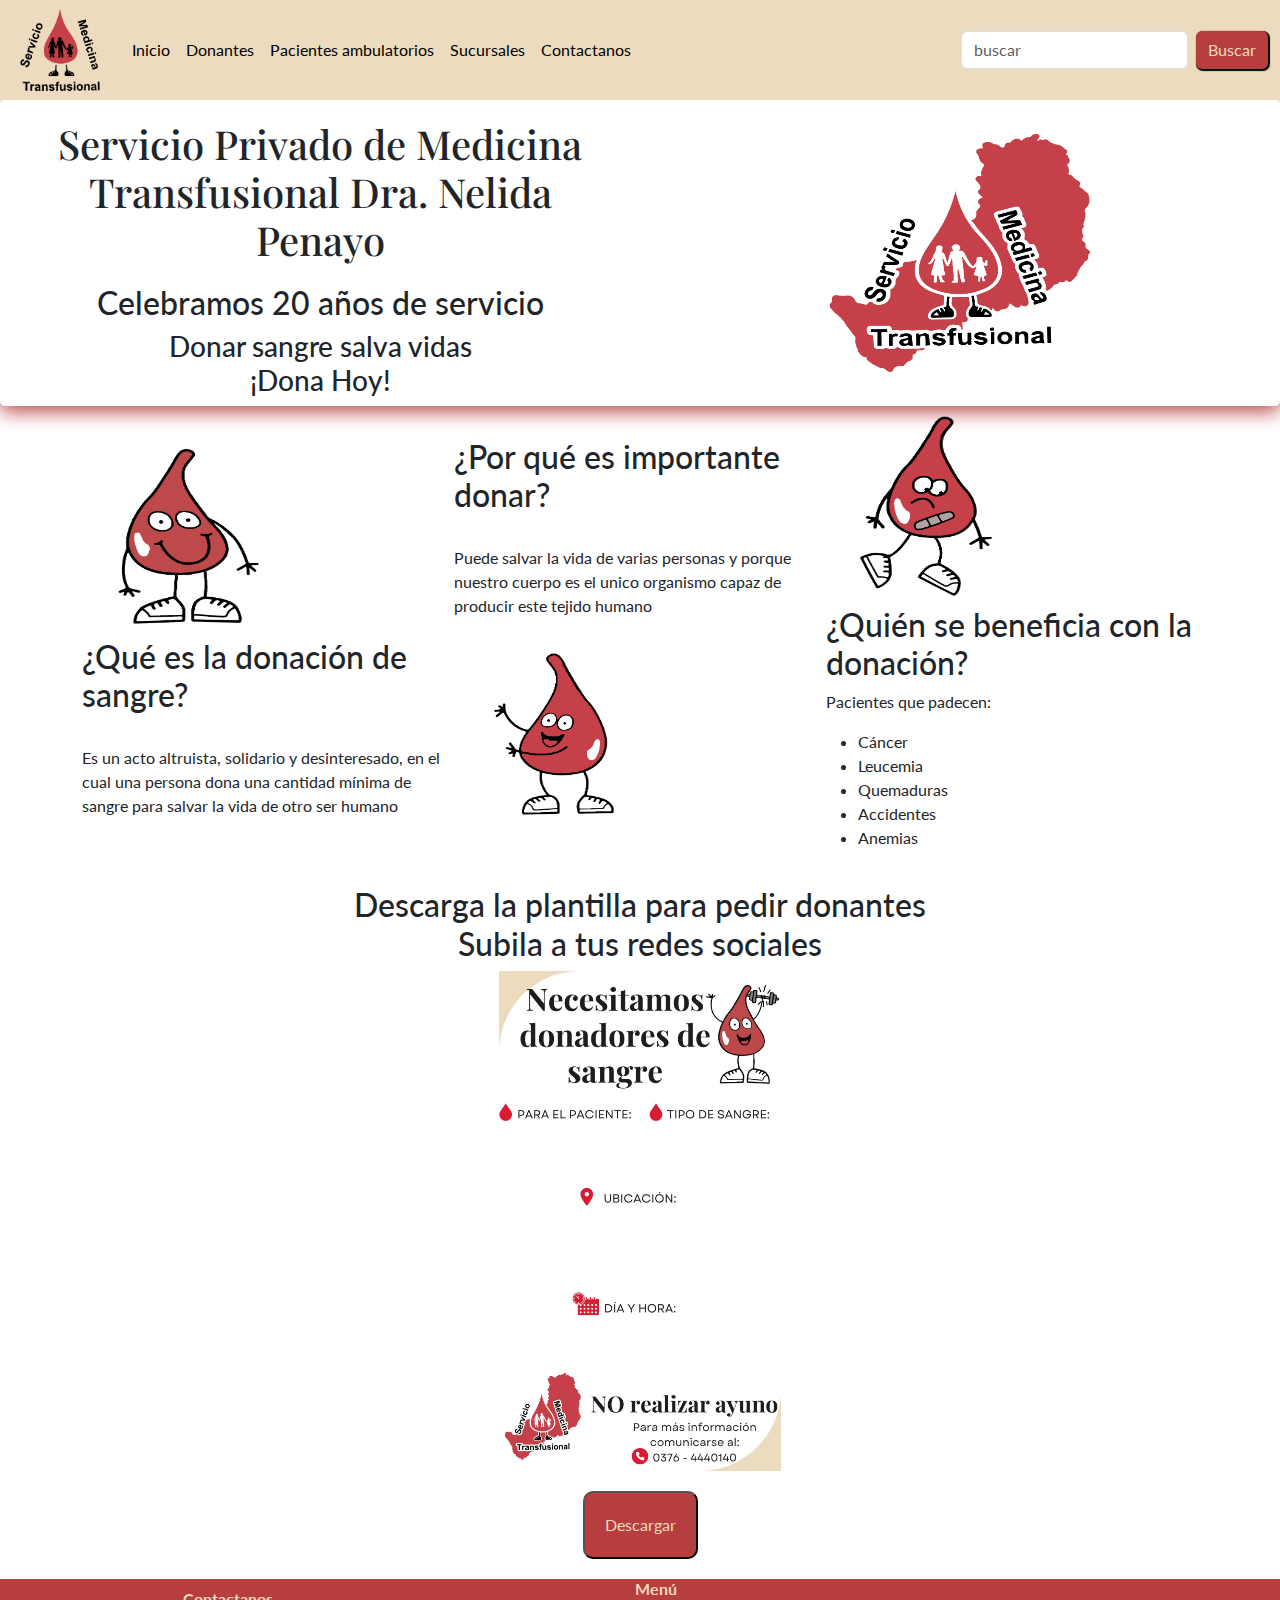
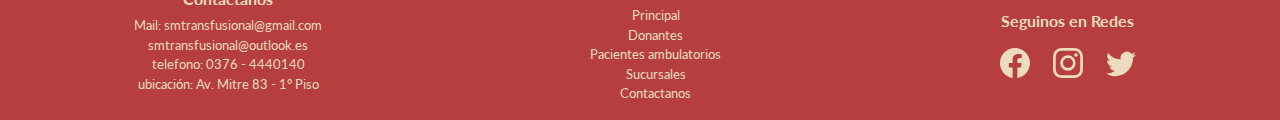
<file: index.html>
<!DOCTYPE html>
<html lang="en">

<head>
    <meta charset="UTF-8">
    <meta name="viewport" content="width=device-width, initial-scale=1.0">
    <meta name="description" content="Banco de sangre con 20 años de trayectoria. Donar sangre salva vidas, ¡Dona hoy!. Encontranos en los sanatorios privados de Posadas, Misiones.">
    <meta name="keywords" content="Banco de sangre, donar, sangre, dona, servicio, medicina, transfusional, donación, pacientes, ambulatorios, donantes">
    <title>Inicio | Servicio de Medicina Transfusional Dra. Nelida Penayo</title>
    <link rel="shortcut icon" href="./resources/logo-gotita.png">
    <link href="https://cdn.jsdelivr.net/npm/bootstrap@5.3.3/dist/css/bootstrap.min.css" rel="stylesheet"
        integrity="sha384-QWTKZyjpPEjISv5WaRU9OFeRpok6YctnYmDr5pNlyT2bRjXh0JMhjY6hW+ALEwIH" crossorigin="anonymous">
    <link href="https://unpkg.com/aos@2.3.1/dist/aos.css" rel="stylesheet">
    <link rel="stylesheet" href="https://cdnjs.cloudflare.com/ajax/libs/animate.css/4.1.1/animate.min.css" />
    <link rel="stylesheet" href="./css/main.css">
</head>

<body>
    <!---------------------- navbar -->
    <nav class="navbar navbar-expand-lg bg-body-tertiary colorbarra">
        <div class="container-fluid">
            <a class="navbar-brand" href="./index.html"><img class="size" src="./resources/logo-gotita.png"
                    alt="logo servicio de medicina transfusional dra nelida penayo"></a>
            <button class="navbar-toggler" type="button" data-bs-toggle="collapse"
                data-bs-target="#navbarSupportedContent" aria-controls="navbarSupportedContent" aria-expanded="false"
                aria-label="Toggle navigation">
                <span class="navbar-toggler-icon"></span>
            </button>
            <div class="collapse navbar-collapse" id="navbarSupportedContent">
                <ul class="navbar-nav me-auto mb-2 mb-lg-0">
                    <li class="nav-item">
                        <a class="nav-link active" aria-current="page" href="./index.html">Inicio</a>
                    </li>
                    <li class="nav-item">
                        <a class="nav-link active" aria-current="page" href="./pages/donantes.html">Donantes</a>
                    </li>
                    <li class="nav-item">
                        <a class="nav-link active" aria-current="page"
                            href="./pages/pacientesambulatorios.html">Pacientes ambulatorios</a>
                    </li>
                    <li class="nav-item">
                        <a class="nav-link active" aria-current="page" href="./pages/sucursales.html">Sucursales</a>
                    </li>
                    <li class="nav-item">
                        <a class="nav-link active" aria-current="page" href="./pages/contactanos.html">Contactanos</a>
                    </li>
                </ul>
                <form class="d-flex" role="search">
                    <input class="form-control me-2" type="search" placeholder="buscar" aria-label="Search">
                    <button class="btn btn-outline-success" type="submit">Buscar</button>
                </form>
            </div>
        </div>
    </nav>
    <!-------------header -->
    <header class="container-banner">
        <div class="text">
            <h1>Servicio Privado de Medicina Transfusional Dra. Nelida Penayo</h1>
            <h2>Celebramos 20 años de servicio</h2>
            <h3 class="animate__animated animate__heartBeat animate__slow animate__infinite">Donar sangre salva vidas <br> ¡Dona Hoy!</h3>

        </div>
        <div class="logo-completo"><img src="./resources/logo-completo.png"
                alt="logo servicio de medicina transfusional dra nelida penayo con mapa de misiones"
                class="logo-completo"></div>
    </header>
    <!---------------------main -->
    <main class="main-index">
        <section class="container">
            <div class="sangre">
                <img src="./resources/gotita-brazos-abajo.png" alt="gotita de sangre animada sonriente"
                    class="gotita-size" data-aos="fade-left">
                <h2>¿Qué es la donación de sangre?</h2><br>
                <p>Es un acto altruista, solidario y desinteresado, en el cual una persona dona una cantidad mínima de
                    sangre
                    para salvar la vida de otro ser humano</p>

            </div>
            <div class="donar">
                <h2>¿Por qué es importante donar?</h2><br>
                <p>Puede salvar la vida de varias personas y porque nuestro cuerpo es el unico organismo capaz de
                    producir este tejido humano</p>
                <img src="./resources/gotita-brazos-izq.png" alt="gotita de sangre animada sonriente"
                    class="gotita-size" data-aos="fade-up">
            </div>
            <div class="donacion">
                <img src="./resources/gotita-curita.png" alt="gotita de sangre animada con una venda"
                    class="gotita-size" data-aos="fade-left">
                <h2>¿Quién se beneficia con la donación?</h2>
                <p>Pacientes que padecen: <br>
                <ul>
                    <li>
                        Cáncer
                    </li>
                    <li>
                        Leucemia
                    </li>
                    <li>
                        Quemaduras
                    </li>
                    <li>
                        Accidentes
                    </li>
                    <li>
                        Anemias
                    </li>
                </ul>
                </p>

            </div>
        </section>
        <div class="plantilla">
            <h2>Descarga la plantilla para pedir donantes <br>Subila a tus redes sociales</h2>
            <img src="./resources/donantesplantilla.jpg" alt="imagenplantillaparadonantes">
            <button><a href="./resources/donantesplantilla.jpg">Descargar</a></button>
        </div>
    </main>
    <!----------------------footer -->
    <footer class="footer">
        <div>
            <h6>Contactanos</h6>
            <p>Mail: smtransfusional@gmail.com <br>
                smtransfusional@outlook.es <br>
                telefono: 0376 - 4440140 <br>
                ubicación: Av. Mitre 83 - 1° Piso</p>
        </div>
        <div class="menufooter">
            <h6> Menú</h6>
            <ul>
                <li><a href="./index.html">Principal</a></li>
                <li><a href="./pages/donantes.html">Donantes</a></li>
                <li><a href="./pages/pacientesambulatorios.html">Pacientes ambulatorios</a></li>
                <li><a href="./pages/sucursales.html">Sucursales</a></li>
                <li><a href="./pages/contactanos.html">Contactanos</a></li>
            </ul>
        </div>
        <div class="redes">
            <h6>Seguinos en Redes</h6>
            <a href="https://www.facebook.com/DonarSangrePosadas"><svg xmlns="http://www.w3.org/2000/svg" width="30"
                    height="30" fill="currentColor" class="bi bi-facebook" viewBox="0 0 16 16">
                    <path
                        d="M16 8.049c0-4.446-3.582-8.05-8-8.05C3.58 0-.002 3.603-.002 8.05c0 4.017 2.926 7.347 6.75 7.951v-5.625h-2.03V8.05H6.75V6.275c0-2.017 1.195-3.131 3.022-3.131.876 0 1.791.157 1.791.157v1.98h-1.009c-.993 0-1.303.621-1.303 1.258v1.51h2.218l-.354 2.326H9.25V16c3.824-.604 6.75-3.934 6.75-7.951" />
                </svg></a>
            <a href="#"><svg xmlns="http://www.w3.org/2000/svg" width="30" height="30" fill="currentColor"
                    class="bi bi-instagram" viewBox="0 0 16 16">
                    <path
                        d="M8 0C5.829 0 5.556.01 4.703.048 3.85.088 3.269.222 2.76.42a3.9 3.9 0 0 0-1.417.923A3.9 3.9 0 0 0 .42 2.76C.222 3.268.087 3.85.048 4.7.01 5.555 0 5.827 0 8.001c0 2.172.01 2.444.048 3.297.04.852.174 1.433.372 1.942.205.526.478.972.923 1.417.444.445.89.719 1.416.923.51.198 1.09.333 1.942.372C5.555 15.99 5.827 16 8 16s2.444-.01 3.298-.048c.851-.04 1.434-.174 1.943-.372a3.9 3.9 0 0 0 1.416-.923c.445-.445.718-.891.923-1.417.197-.509.332-1.09.372-1.942C15.99 10.445 16 10.173 16 8s-.01-2.445-.048-3.299c-.04-.851-.175-1.433-.372-1.941a3.9 3.9 0 0 0-.923-1.417A3.9 3.9 0 0 0 13.24.42c-.51-.198-1.092-.333-1.943-.372C10.443.01 10.172 0 7.998 0zm-.717 1.442h.718c2.136 0 2.389.007 3.232.046.78.035 1.204.166 1.486.275.373.145.64.319.92.599s.453.546.598.92c.11.281.24.705.275 1.485.039.843.047 1.096.047 3.231s-.008 2.389-.047 3.232c-.035.78-.166 1.203-.275 1.485a2.5 2.5 0 0 1-.599.919c-.28.28-.546.453-.92.598-.28.11-.704.24-1.485.276-.843.038-1.096.047-3.232.047s-2.39-.009-3.233-.047c-.78-.036-1.203-.166-1.485-.276a2.5 2.5 0 0 1-.92-.598 2.5 2.5 0 0 1-.6-.92c-.109-.281-.24-.705-.275-1.485-.038-.843-.046-1.096-.046-3.233s.008-2.388.046-3.231c.036-.78.166-1.204.276-1.486.145-.373.319-.64.599-.92s.546-.453.92-.598c.282-.11.705-.24 1.485-.276.738-.034 1.024-.044 2.515-.045zm4.988 1.328a.96.96 0 1 0 0 1.92.96.96 0 0 0 0-1.92m-4.27 1.122a4.109 4.109 0 1 0 0 8.217 4.109 4.109 0 0 0 0-8.217m0 1.441a2.667 2.667 0 1 1 0 5.334 2.667 2.667 0 0 1 0-5.334" />
                </svg></a>
            <a href="#"><svg xmlns="http://www.w3.org/2000/svg" width="30" height="30" fill="currentColor"
                    class="bi bi-twitter" viewBox="0 0 16 16">
                    <path
                        d="M5.026 15c6.038 0 9.341-5.003 9.341-9.334q.002-.211-.006-.422A6.7 6.7 0 0 0 16 3.542a6.7 6.7 0 0 1-1.889.518 3.3 3.3 0 0 0 1.447-1.817 6.5 6.5 0 0 1-2.087.793A3.286 3.286 0 0 0 7.875 6.03a9.32 9.32 0 0 1-6.767-3.429 3.29 3.29 0 0 0 1.018 4.382A3.3 3.3 0 0 1 .64 6.575v.045a3.29 3.29 0 0 0 2.632 3.218 3.2 3.2 0 0 1-.865.115 3 3 0 0 1-.614-.057 3.28 3.28 0 0 0 3.067 2.277A6.6 6.6 0 0 1 .78 13.58a6 6 0 0 1-.78-.045A9.34 9.34 0 0 0 5.026 15" />
                </svg></a>
        </div>
    </footer>
    <script src="https://cdn.jsdelivr.net/npm/bootstrap@5.3.3/dist/js/bootstrap.bundle.min.js"
        integrity="sha384-YvpcrYf0tY3lHB60NNkmXc5s9fDVZLESaAA55NDzOxhy9GkcIdslK1eN7N6jIeHz"
        crossorigin="anonymous"></script>
    <script src="https://unpkg.com/aos@2.3.1/dist/aos.js"></script>
    <script>
        AOS.init();
    </script>
</body>

</html>
</file>
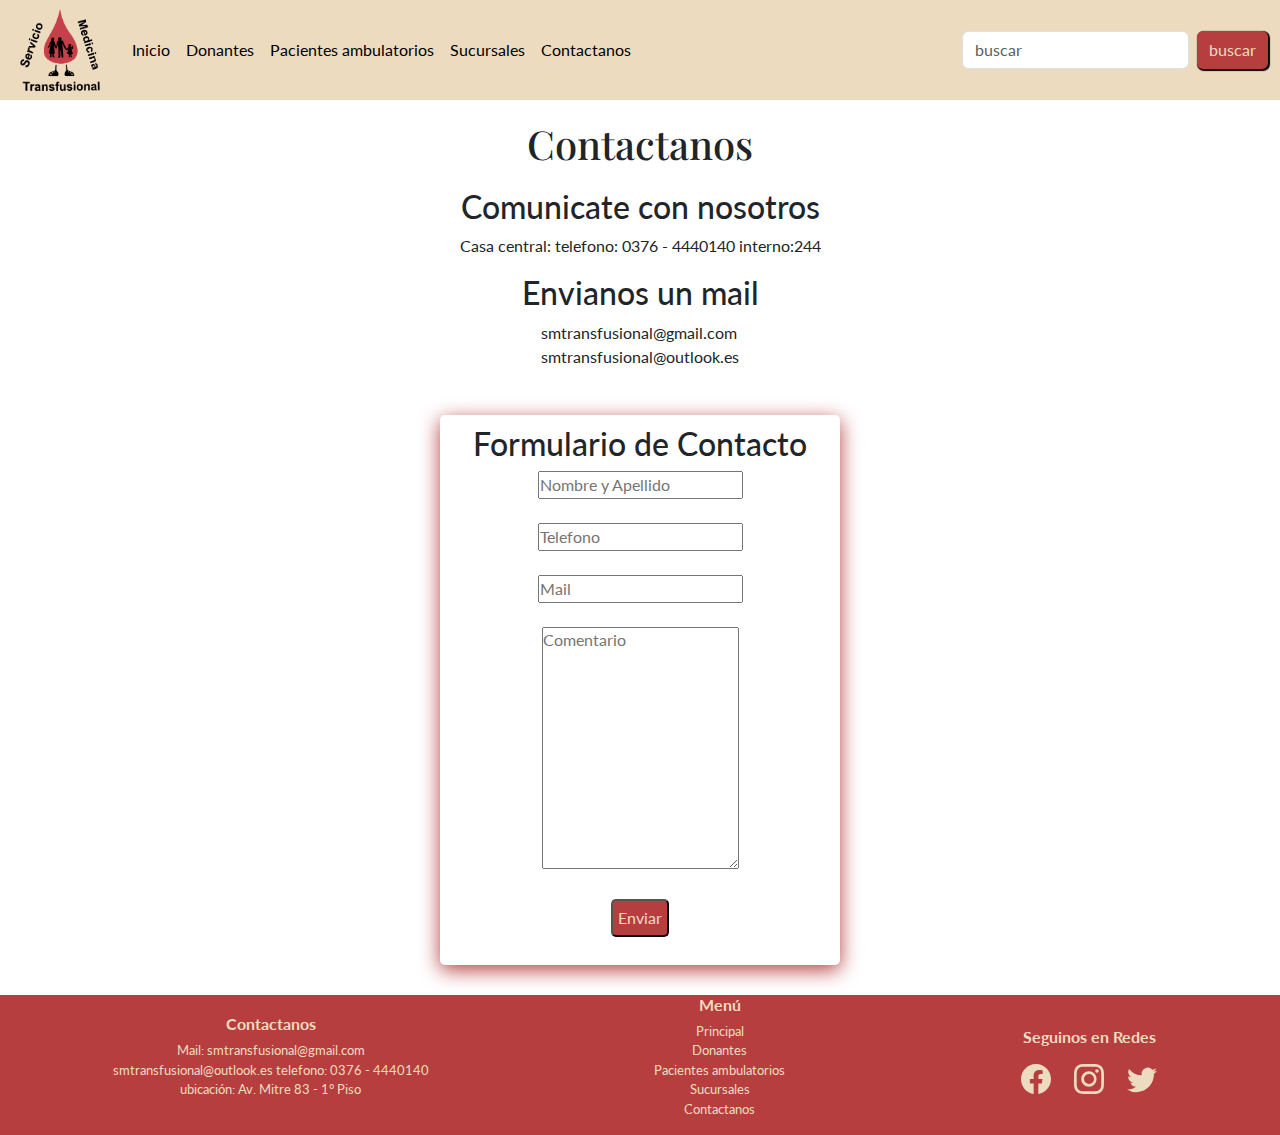
<file: pages/contactanos.html>
<!DOCTYPE html>
<html lang="en">

<head>
    <meta charset="UTF-8">
    <meta name="viewport" content="width=device-width, initial-scale=1.0">
    <meta name="description" content="Contactate con nosotros. Telefono: 0376 - 4440540 Interno: 136. Mail: smtransfusional@gmail.com. Casa Central en Sanatorio Boratti Av. Mitre 83 - 1° Piso  ">
    <meta name="keywords" content="casa central, boratti, telefono, dirección, mail, contacto">
    <title>Contactanos | Servicio de Medicina Transfusional Dra. Nelida Penayo</title>
    <link rel="shortcut icon" href="../resources/logo-gotita.png">
    <link href="https://cdn.jsdelivr.net/npm/bootstrap@5.3.3/dist/css/bootstrap.min.css" rel="stylesheet"
        integrity="sha384-QWTKZyjpPEjISv5WaRU9OFeRpok6YctnYmDr5pNlyT2bRjXh0JMhjY6hW+ALEwIH" crossorigin="anonymous">
    <link rel="stylesheet" href="../css/main.css">
</head>

<body>
    <!--------------------navbar -->
    <nav class="navbar navbar-expand-lg bg-body-tertiary colorbarra">
        <div class="container-fluid">
            <a class="navbar-brand" href="../index.html"><img class="size" src="../resources/logo-gotita.png"
                    alt="logo servicio de medicina transfusional dra nelida penayo"></a>
            <button class="navbar-toggler" type="button" data-bs-toggle="collapse"
                data-bs-target="#navbarSupportedContent" aria-controls="navbarSupportedContent" aria-expanded="false"
                aria-label="Toggle navigation">
                <span class="navbar-toggler-icon"></span>
            </button>
            <div class="collapse navbar-collapse" id="navbarSupportedContent">
                <ul class="navbar-nav me-auto mb-2 mb-lg-0">
                    <li class="nav-item">
                        <a class="nav-link active" aria-current="page" href="../index.html">Inicio</a>
                    </li>
                    <li class="nav-item">
                        <a class="nav-link active" aria-current="page" href="./donantes.html">Donantes</a>
                    </li>

                    <li class="nav-item">
                        <a class="nav-link active" aria-current="page" href="./pacientesambulatorios.html">Pacientes
                            ambulatorios</a>
                    </li>
                    <li class="nav-item">
                        <a class="nav-link active" aria-current="page" href="./sucursales.html">Sucursales</a>
                    </li>
                    <li class="nav-item">
                        <a class="nav-link active" aria-current="page" href="./contactanos.html">Contactanos</a>

                    </li>
                </ul>
                <form class="d-flex" role="search">
                    <input class="form-control me-2" type="search" placeholder="buscar" aria-label="Search">
                    <button class="btn btn-outline-success buttonbuscar" type="submit">buscar</button>
                </form>
            </div>
        </div>
    </nav>
    <!----------------main  --->
    <main class="main-contactanos">
        <section class="container-contactanos">
            <h1>Contactanos</h1>
            <h2>Comunicate con nosotros</h2>
            <p>Casa central: telefono: 0376 - 4440140 interno:244</p>
            <h2>Envianos un mail</h2>
            <p>smtransfusional@gmail.com <br>
                smtransfusional@outlook.es </p>
                <div class="formulario">
            <h2>Formulario de Contacto</h2>
            <form action="#" method="get">
                <input type="text" placeholder="Nombre y Apellido" name="nombre">
                <br><br>
                <input type="tel" placeholder="Telefono" name="telefono">
                <br><br>
                <input type="text" placeholder="Mail" name="mail">
                <br><br>
                <textarea name="comentario" cols="20" rows="10" placeholder="Comentario" class="text-area"></textarea>
                <br><br>
                <input type="submit" value="Enviar" class="enviar">
            </form></div>
        </section>
    </main>
    <!---------------------footer -->
    <footer class="footer">
        <div>
            <h6>Contactanos</h6>
            <p>Mail: smtransfusional@gmail.com <br>
                smtransfusional@outlook.es
                telefono: 0376 - 4440140 <br>
                ubicación: Av. Mitre 83 - 1° Piso</p>
        </div>
        <div class="menufooter">
            <h6>Menú</h6>
            <ul>
                <li><a href="../index.html">Principal</a></li>
                <li><a href="./donantes.html">Donantes</a></li>
                <li><a href="./pacientesambulatorios.html">Pacientes ambulatorios</a></li>
                <li><a href="./sucursales.html">Sucursales</a></li>
                <li><a href="./contactanos.html">Contactanos</a></li>
            </ul>
        </div>
        <div>
            <h6>Seguinos en Redes</h6>
            <a href="https://www.facebook.com/DonarSangrePosadas"><svg xmlns="http://www.w3.org/2000/svg" width="30"
                    height="30" fill="currentColor" class="bi bi-facebook" viewBox="0 0 16 16">
                    <path
                        d="M16 8.049c0-4.446-3.582-8.05-8-8.05C3.58 0-.002 3.603-.002 8.05c0 4.017 2.926 7.347 6.75 7.951v-5.625h-2.03V8.05H6.75V6.275c0-2.017 1.195-3.131 3.022-3.131.876 0 1.791.157 1.791.157v1.98h-1.009c-.993 0-1.303.621-1.303 1.258v1.51h2.218l-.354 2.326H9.25V16c3.824-.604 6.75-3.934 6.75-7.951" />
                </svg></a>
            <a href="#"><svg xmlns="http://www.w3.org/2000/svg" width="30" height="30" fill="currentColor"
                    class="bi bi-instagram" viewBox="0 0 16 16">
                    <path
                        d="M8 0C5.829 0 5.556.01 4.703.048 3.85.088 3.269.222 2.76.42a3.9 3.9 0 0 0-1.417.923A3.9 3.9 0 0 0 .42 2.76C.222 3.268.087 3.85.048 4.7.01 5.555 0 5.827 0 8.001c0 2.172.01 2.444.048 3.297.04.852.174 1.433.372 1.942.205.526.478.972.923 1.417.444.445.89.719 1.416.923.51.198 1.09.333 1.942.372C5.555 15.99 5.827 16 8 16s2.444-.01 3.298-.048c.851-.04 1.434-.174 1.943-.372a3.9 3.9 0 0 0 1.416-.923c.445-.445.718-.891.923-1.417.197-.509.332-1.09.372-1.942C15.99 10.445 16 10.173 16 8s-.01-2.445-.048-3.299c-.04-.851-.175-1.433-.372-1.941a3.9 3.9 0 0 0-.923-1.417A3.9 3.9 0 0 0 13.24.42c-.51-.198-1.092-.333-1.943-.372C10.443.01 10.172 0 7.998 0zm-.717 1.442h.718c2.136 0 2.389.007 3.232.046.78.035 1.204.166 1.486.275.373.145.64.319.92.599s.453.546.598.92c.11.281.24.705.275 1.485.039.843.047 1.096.047 3.231s-.008 2.389-.047 3.232c-.035.78-.166 1.203-.275 1.485a2.5 2.5 0 0 1-.599.919c-.28.28-.546.453-.92.598-.28.11-.704.24-1.485.276-.843.038-1.096.047-3.232.047s-2.39-.009-3.233-.047c-.78-.036-1.203-.166-1.485-.276a2.5 2.5 0 0 1-.92-.598 2.5 2.5 0 0 1-.6-.92c-.109-.281-.24-.705-.275-1.485-.038-.843-.046-1.096-.046-3.233s.008-2.388.046-3.231c.036-.78.166-1.204.276-1.486.145-.373.319-.64.599-.92s.546-.453.92-.598c.282-.11.705-.24 1.485-.276.738-.034 1.024-.044 2.515-.045zm4.988 1.328a.96.96 0 1 0 0 1.92.96.96 0 0 0 0-1.92m-4.27 1.122a4.109 4.109 0 1 0 0 8.217 4.109 4.109 0 0 0 0-8.217m0 1.441a2.667 2.667 0 1 1 0 5.334 2.667 2.667 0 0 1 0-5.334" />
                </svg></a>
            <a href="#"><svg xmlns="http://www.w3.org/2000/svg" width="30" height="30" fill="currentColor"
                    class="bi bi-twitter" viewBox="0 0 16 16">
                    <path
                        d="M5.026 15c6.038 0 9.341-5.003 9.341-9.334q.002-.211-.006-.422A6.7 6.7 0 0 0 16 3.542a6.7 6.7 0 0 1-1.889.518 3.3 3.3 0 0 0 1.447-1.817 6.5 6.5 0 0 1-2.087.793A3.286 3.286 0 0 0 7.875 6.03a9.32 9.32 0 0 1-6.767-3.429 3.29 3.29 0 0 0 1.018 4.382A3.3 3.3 0 0 1 .64 6.575v.045a3.29 3.29 0 0 0 2.632 3.218 3.2 3.2 0 0 1-.865.115 3 3 0 0 1-.614-.057 3.28 3.28 0 0 0 3.067 2.277A6.6 6.6 0 0 1 .78 13.58a6 6 0 0 1-.78-.045A9.34 9.34 0 0 0 5.026 15" />
                </svg></a>
        </div>
    </footer>
    <script src="https://cdn.jsdelivr.net/npm/bootstrap@5.3.3/dist/js/bootstrap.bundle.min.js"
        integrity="sha384-YvpcrYf0tY3lHB60NNkmXc5s9fDVZLESaAA55NDzOxhy9GkcIdslK1eN7N6jIeHz"
        crossorigin="anonymous"></script>

</body>

</html>
</file>
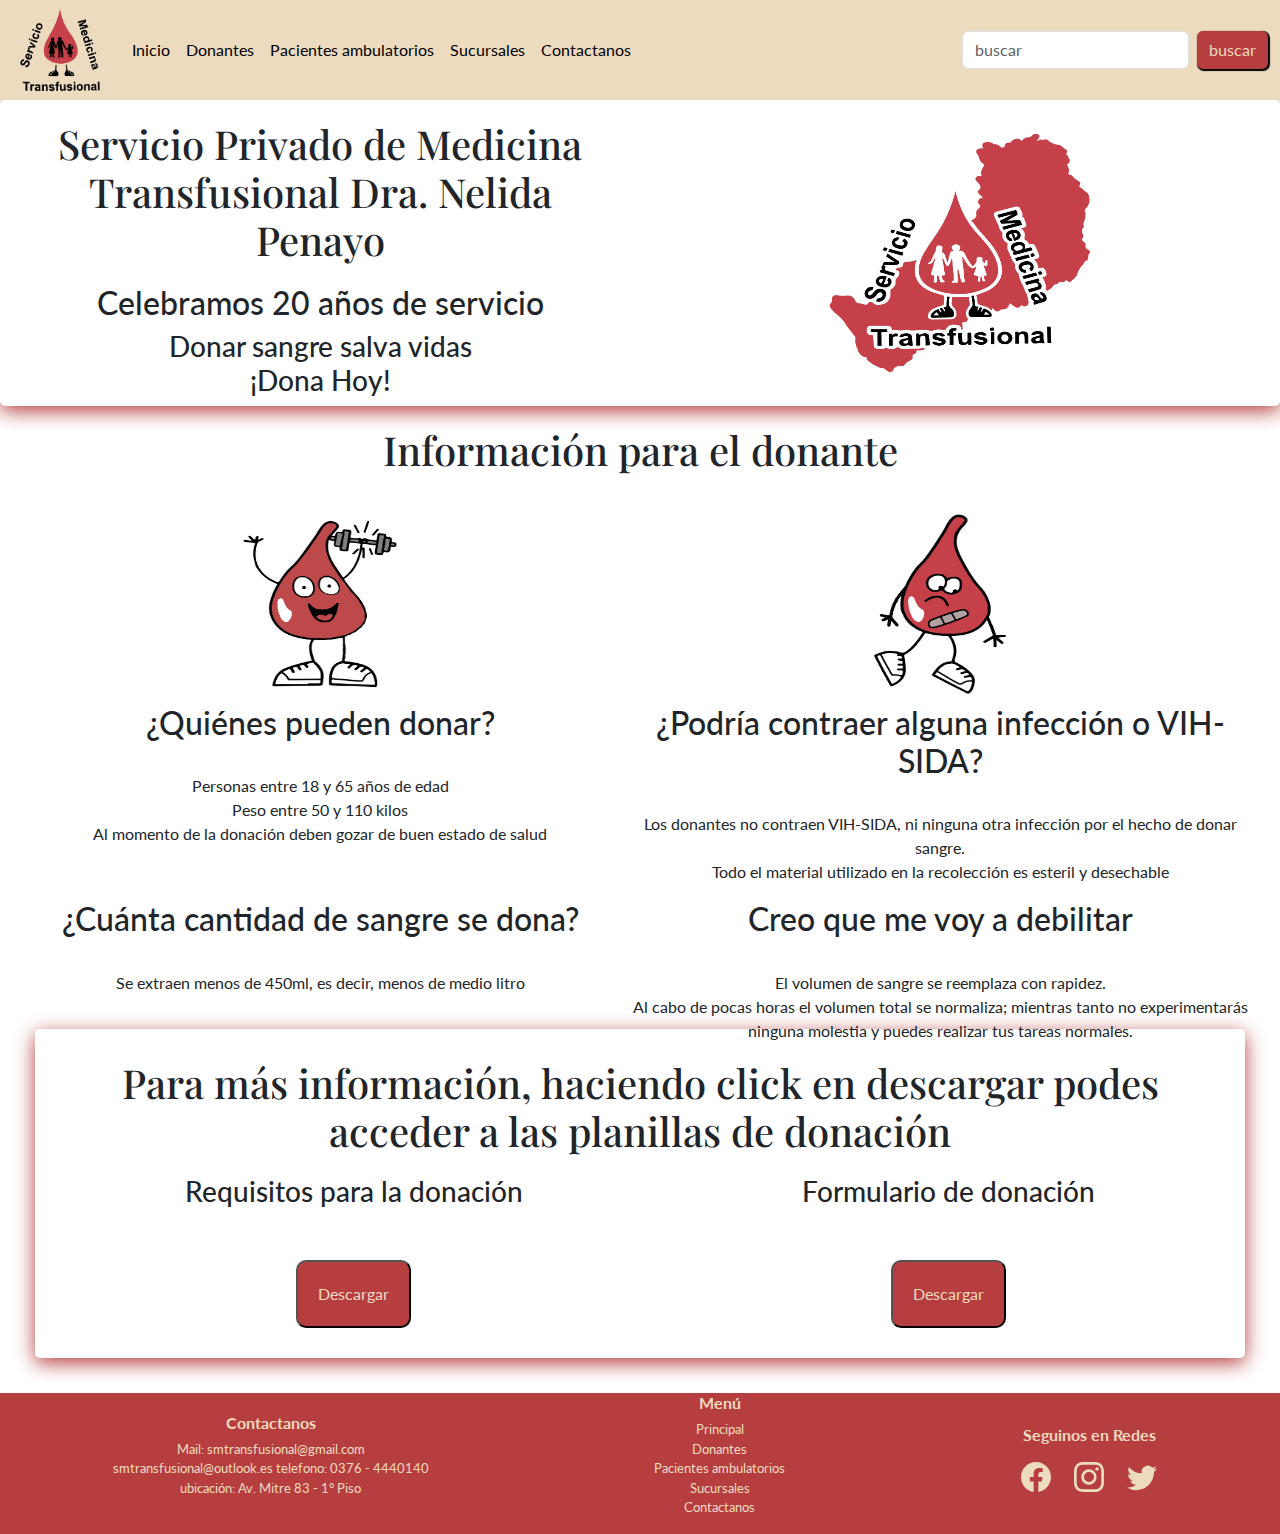
<file: pages/donantes.html>
<!DOCTYPE html>
<html lang="en">

<head>
    <meta charset="UTF-8">
    <meta name="viewport" content="width=device-width, initial-scale=1.0">
    <meta name="description" content="Información para el donante, descarga requisitos y formularios de donación.">
    <meta name="keywords" content="Banco de sangre, donar, sangre, dona, servicio, medicina, transfusional, donación, donantes, vih-sida, infección">
    <title>Donantes | Servicio de Medicina Transfusional Dra. Nelida Penayo</title>
    <link rel="shortcut icon" href="../resources/logo-gotita.png">
    <link href="https://cdn.jsdelivr.net/npm/bootstrap@5.3.3/dist/css/bootstrap.min.css" rel="stylesheet"
        integrity="sha384-QWTKZyjpPEjISv5WaRU9OFeRpok6YctnYmDr5pNlyT2bRjXh0JMhjY6hW+ALEwIH" crossorigin="anonymous">
        <link href="https://unpkg.com/aos@2.3.1/dist/aos.css" rel="stylesheet">
        <link rel="stylesheet" href="https://cdnjs.cloudflare.com/ajax/libs/animate.css/4.1.1/animate.min.css" />
        <link rel="stylesheet" href="../css/main.css">

</head>

<body>
    <!----------------------navbar -->
    <nav class="navbar navbar-expand-lg bg-body-tertiary colorbarra">
        <div class="container-fluid">
            <a class="navbar-brand" href="../index.html"><img class="size" src="../resources/logo-gotita.png"
                    alt="logo servicio de medicina transfusional dra nelida penayo"></a>
            <button class="navbar-toggler" type="button" data-bs-toggle="collapse"
                data-bs-target="#navbarSupportedContent" aria-controls="navbarSupportedContent" aria-expanded="false"
                aria-label="Toggle navigation">
                <span class="navbar-toggler-icon"></span>
            </button>
            <div class="collapse navbar-collapse" id="navbarSupportedContent">
                <ul class="navbar-nav me-auto mb-2 mb-lg-0">
                    <li class="nav-item">
                        <a class="nav-link active" aria-current="page" href="../index.html">Inicio</a>
                    </li>
                    <li class="nav-item">
                        <a class="nav-link active" aria-current="page" href="./donantes.html">Donantes</a>
                    </li>

                    <li class="nav-item">
                        <a class="nav-link active" aria-current="page" href="./pacientesambulatorios.html">Pacientes
                            ambulatorios</a>
                    </li>
                    <li class="nav-item">
                        <a class="nav-link active" aria-current="page" href="./sucursales.html">Sucursales</a>
                    </li>
                    <li class="nav-item">
                        <a class="nav-link active" aria-current="page" href="./contactanos.html">Contactanos</a>

                    </li>
                </ul>
                <form class="d-flex" role="search">
                    <input class="form-control me-2" type="search" placeholder="buscar" aria-label="Search">
                    <button class="btn btn-outline-success buttonbuscar" type="submit">buscar</button>
                </form>
            </div>
        </div>
    </nav>
    <!--------------------------- header -->
    <header class="container-banner">
        <div class="text">
            <h1>Servicio Privado de Medicina Transfusional Dra. Nelida Penayo</h1>
            <h2>Celebramos 20 años de servicio</h2>
            <h3 class="animate__animated animate__heartBeat animate__slow animate__infinite">Donar sangre salva vidas <br> ¡Dona Hoy!</h3>

        </div>
        <div class="logo-completo"><img src="../resources/logo-completo.png"
                alt="logo servicio de medicina transfusional dra nelida penayo con mapa de misiones"
                class="logo-completo"></div>
    </header>
    <!---------------------------- main -->
    <main class="main-donantes">
        <h1>Información para el donante</h1>
        <section class="container-donantes">    
        <div class="quienes">
            <img data-aos="zoom-in-down" src="../resources/gotita-gym.png" alt="gotita de sangre animada sosteniendo una pesa" class="gotita-size">
            <h2>¿Quiénes pueden donar?</h2><br>
            <p>Personas entre 18 y 65 años de edad <br>
                Peso entre 50 y 110 kilos <br>
                Al momento de la donación deben gozar de buen estado de salud</p>
            
        </div>
        <div class="cantidad">
            <h2>¿Cuánta cantidad de sangre se dona?</h2><br>
            <p>Se extraen menos de 450ml, es decir, menos de medio litro</p>
        </div>
        <div class="vih">
            <img data-aos="zoom-in-down" src="../resources/gotita-curita.png" alt="gotita de sangre animada con una venda" class="gotita-size"> 
            <h2>¿Podría contraer alguna infección o VIH-SIDA?</h2><br>
            <p>Los donantes no contraen VIH-SIDA, ni ninguna otra infección por el hecho de donar sangre. <br>Todo el
                material utilizado en la recolección es esteril y desechable</p>
        
        </div>
        </div>
        <div class="debilitar">
            <h2>Creo que me voy a debilitar</h2><br>
            <p>El volumen de sangre se reemplaza con rapidez. <br>Al cabo de pocas horas el volumen total se normaliza;
                mientras
                tanto no experimentarás ninguna molestia y puedes realizar tus tareas normales.</p>
                
        </div>
    </section>
    
    <section class="requisitos">
       <div><h1 >Para más información, haciendo click en descargar podes acceder a las planillas de donación</h1></div>
        <div>
            <h3>Requisitos para la donación</h3><br>
            <button><a href="../resources/requisitos.pdf">Descargar</a></button>
        </div>
        <div>
            <h3>Formulario de donación</h3><br>
            <button><a href="../resources/planilla.pdf">Descargar</a></button>
        </div>
    </section>
    </main>
    <!----------------footer  -->
    <footer class="footer">
        <div>
            <h6>Contactanos</h6>
            <p>Mail: smtransfusional@gmail.com <br>
                smtransfusional@outlook.es
                telefono: 0376 - 4440140 <br>
                ubicación: Av. Mitre 83 - 1° Piso</p>
        </div>
        <div class="menufooter">
            <h6>Menú</h6>
            <ul>
                <li><a href="../index.html">Principal</a></li>
                <li><a href="./donantes.html">Donantes</a></li>
                <li><a href="./pacientesambulatorios.html">Pacientes ambulatorios</a></li>
                <li><a href="./sucursales.html">Sucursales</a></li>
                <li><a href="./contactanos.html">Contactanos</a></li>
            </ul>
        </div>
        <div>
            <h6>Seguinos en Redes</h6>
            <a href="https://www.facebook.com/DonarSangrePosadas"><svg xmlns="http://www.w3.org/2000/svg" width="30"
                    height="30" fill="currentColor" class="bi bi-facebook" viewBox="0 0 16 16">
                    <path
                        d="M16 8.049c0-4.446-3.582-8.05-8-8.05C3.58 0-.002 3.603-.002 8.05c0 4.017 2.926 7.347 6.75 7.951v-5.625h-2.03V8.05H6.75V6.275c0-2.017 1.195-3.131 3.022-3.131.876 0 1.791.157 1.791.157v1.98h-1.009c-.993 0-1.303.621-1.303 1.258v1.51h2.218l-.354 2.326H9.25V16c3.824-.604 6.75-3.934 6.75-7.951" />
                </svg></a>
            <a href="#"><svg xmlns="http://www.w3.org/2000/svg" width="30" height="30" fill="currentColor"
                    class="bi bi-instagram" viewBox="0 0 16 16">
                    <path
                        d="M8 0C5.829 0 5.556.01 4.703.048 3.85.088 3.269.222 2.76.42a3.9 3.9 0 0 0-1.417.923A3.9 3.9 0 0 0 .42 2.76C.222 3.268.087 3.85.048 4.7.01 5.555 0 5.827 0 8.001c0 2.172.01 2.444.048 3.297.04.852.174 1.433.372 1.942.205.526.478.972.923 1.417.444.445.89.719 1.416.923.51.198 1.09.333 1.942.372C5.555 15.99 5.827 16 8 16s2.444-.01 3.298-.048c.851-.04 1.434-.174 1.943-.372a3.9 3.9 0 0 0 1.416-.923c.445-.445.718-.891.923-1.417.197-.509.332-1.09.372-1.942C15.99 10.445 16 10.173 16 8s-.01-2.445-.048-3.299c-.04-.851-.175-1.433-.372-1.941a3.9 3.9 0 0 0-.923-1.417A3.9 3.9 0 0 0 13.24.42c-.51-.198-1.092-.333-1.943-.372C10.443.01 10.172 0 7.998 0zm-.717 1.442h.718c2.136 0 2.389.007 3.232.046.78.035 1.204.166 1.486.275.373.145.64.319.92.599s.453.546.598.92c.11.281.24.705.275 1.485.039.843.047 1.096.047 3.231s-.008 2.389-.047 3.232c-.035.78-.166 1.203-.275 1.485a2.5 2.5 0 0 1-.599.919c-.28.28-.546.453-.92.598-.28.11-.704.24-1.485.276-.843.038-1.096.047-3.232.047s-2.39-.009-3.233-.047c-.78-.036-1.203-.166-1.485-.276a2.5 2.5 0 0 1-.92-.598 2.5 2.5 0 0 1-.6-.92c-.109-.281-.24-.705-.275-1.485-.038-.843-.046-1.096-.046-3.233s.008-2.388.046-3.231c.036-.78.166-1.204.276-1.486.145-.373.319-.64.599-.92s.546-.453.92-.598c.282-.11.705-.24 1.485-.276.738-.034 1.024-.044 2.515-.045zm4.988 1.328a.96.96 0 1 0 0 1.92.96.96 0 0 0 0-1.92m-4.27 1.122a4.109 4.109 0 1 0 0 8.217 4.109 4.109 0 0 0 0-8.217m0 1.441a2.667 2.667 0 1 1 0 5.334 2.667 2.667 0 0 1 0-5.334" />
                </svg></a>
            <a href="#"><svg xmlns="http://www.w3.org/2000/svg" width="30" height="30" fill="currentColor"
                    class="bi bi-twitter" viewBox="0 0 16 16">
                    <path
                        d="M5.026 15c6.038 0 9.341-5.003 9.341-9.334q.002-.211-.006-.422A6.7 6.7 0 0 0 16 3.542a6.7 6.7 0 0 1-1.889.518 3.3 3.3 0 0 0 1.447-1.817 6.5 6.5 0 0 1-2.087.793A3.286 3.286 0 0 0 7.875 6.03a9.32 9.32 0 0 1-6.767-3.429 3.29 3.29 0 0 0 1.018 4.382A3.3 3.3 0 0 1 .64 6.575v.045a3.29 3.29 0 0 0 2.632 3.218 3.2 3.2 0 0 1-.865.115 3 3 0 0 1-.614-.057 3.28 3.28 0 0 0 3.067 2.277A6.6 6.6 0 0 1 .78 13.58a6 6 0 0 1-.78-.045A9.34 9.34 0 0 0 5.026 15" />
                </svg></a>
        </div>
    </footer>
    <script src="https://cdn.jsdelivr.net/npm/bootstrap@5.3.3/dist/js/bootstrap.bundle.min.js"
        integrity="sha384-YvpcrYf0tY3lHB60NNkmXc5s9fDVZLESaAA55NDzOxhy9GkcIdslK1eN7N6jIeHz"
        crossorigin="anonymous"></script>
        <script src="https://unpkg.com/aos@2.3.1/dist/aos.js"></script>
        <script>
            AOS.init();
        </script>
</body>

</html>
</file>
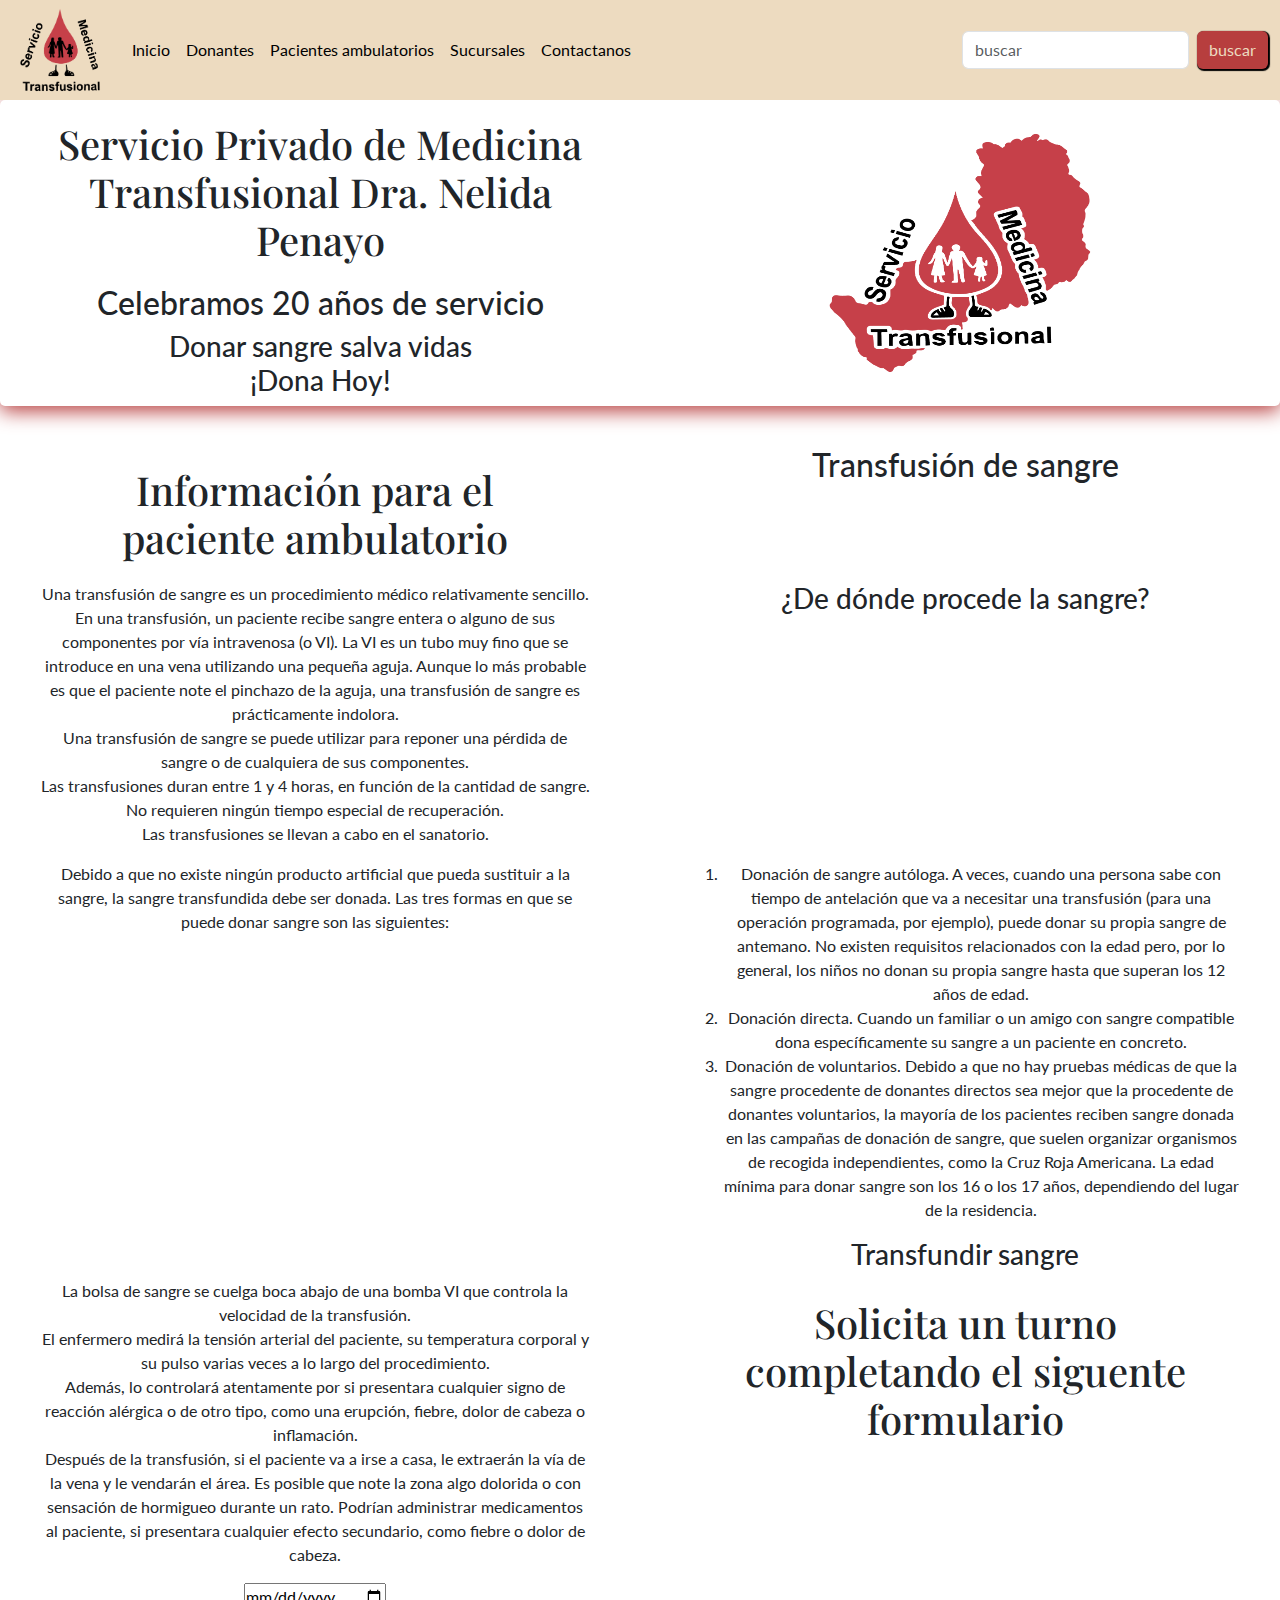
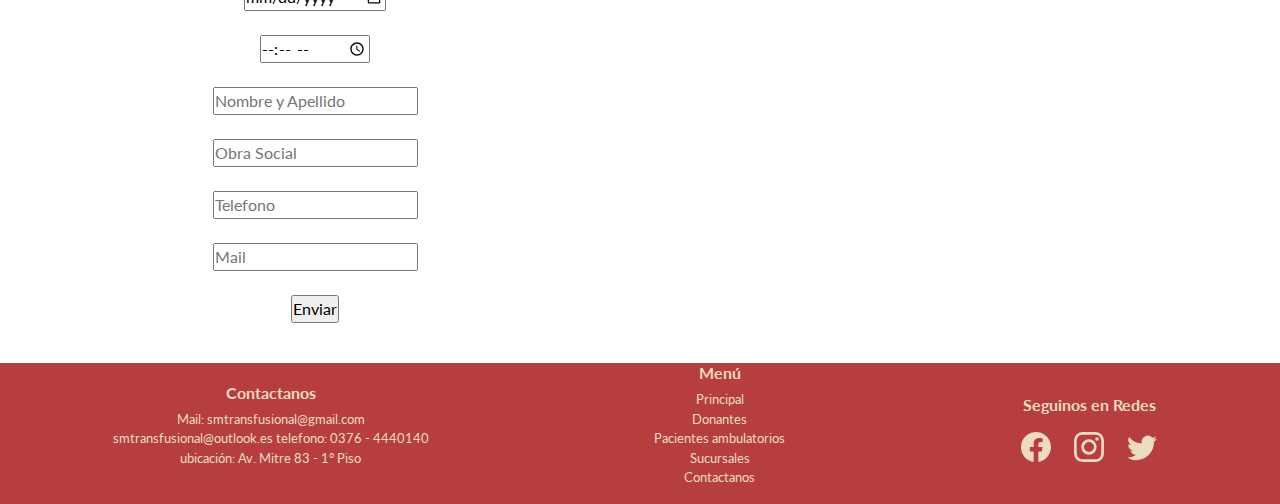
<file: pages/pacientesambulatorios.html>
<!DOCTYPE html>
<html lang="en">

<head>
    <meta charset="UTF-8">
    <meta name="viewport" content="width=device-width, initial-scale=1.0">
    <meta name="description" content="Información para pacientes ambulatorios, procedimiento y cuidados. Solicita turno para transfusion ambulatoria.">
    <meta name="keywords" content="Banco de sangre, donar, sangre, donación, pacientes, ambulatorios, procedimiento, transfusión ">
    <title>Pacientes ambulatorios | Servicio de Medicina Transfusional Dra. Nelida Penayo</title>
    <link rel="shortcut icon" href="../resources/logo-gotita.png">
    <link href="https://cdn.jsdelivr.net/npm/bootstrap@5.3.3/dist/css/bootstrap.min.css" rel="stylesheet"
        integrity="sha384-QWTKZyjpPEjISv5WaRU9OFeRpok6YctnYmDr5pNlyT2bRjXh0JMhjY6hW+ALEwIH" crossorigin="anonymous">
        <link href="https://unpkg.com/aos@2.3.1/dist/aos.css" rel="stylesheet">
        <link rel="stylesheet" href="https://cdnjs.cloudflare.com/ajax/libs/animate.css/4.1.1/animate.min.css" />
        <link rel="stylesheet" href="../css/main.css">
</head>
 
<body>
    <!-----------------navbar -->
    <nav class="navbar navbar-expand-lg bg-body-tertiary colorbarra">
        <div class="container-fluid">
            <a class="navbar-brand" href="../index.html"><img class="size" src="../resources/logo-gotita.png"
                    alt="logo servicio de medicina transfusional dra nelida penayo"></a>
            <button class="navbar-toggler" type="button" data-bs-toggle="collapse"
                data-bs-target="#navbarSupportedContent" aria-controls="navbarSupportedContent" aria-expanded="false"
                aria-label="Toggle navigation">
                <span class="navbar-toggler-icon"></span>
            </button>
            <div class="collapse navbar-collapse" id="navbarSupportedContent">
                <ul class="navbar-nav me-auto mb-2 mb-lg-0">
                    <li class="nav-item">
                        <a class="nav-link active" aria-current="page" href="../index.html">Inicio</a>
                    </li>
                    <li class="nav-item">
                        <a class="nav-link active" aria-current="page" href="./donantes.html">Donantes</a>
                    </li>

                    <li class="nav-item">
                        <a class="nav-link active" aria-current="page" href="./pacientesambulatorios.html">Pacientes
                            ambulatorios</a>
                    </li>
                    <li class="nav-item">
                        <a class="nav-link active" aria-current="page" href="./sucursales.html">Sucursales</a>
                    </li>
                    <li class="nav-item">
                        <a class="nav-link active" aria-current="page" href="./contactanos.html">Contactanos</a>

                    </li>
                </ul>
                <form class="d-flex" role="search">
                    <input class="form-control me-2" type="search" placeholder="buscar" aria-label="Search">
                    <button class="btn btn-outline-success buttonbuscar" type="submit">buscar</button>
                </form>
            </div>
        </div>
    </nav>
    <!-------------------------header -->
    <header class="container-banner">
        <div class="text">
            <h1>Servicio Privado de Medicina Transfusional Dra. Nelida Penayo</h1>
            <h2>Celebramos 20 años de servicio</h2>
            <h3 class="animate__animated animate__heartBeat animate__slow animate__infinite">Donar sangre salva vidas <br> ¡Dona Hoy!</h3>

        </div>
        <div class="logo-completo"><img src="../resources/logo-completo.png"
                alt="logo servicio de medicina transfusional dra nelida penayo con mapa de misiones"
                class="logo-completo"></div>
    </header>
    <!-------------------------main -->
    <main class="main-pacientesamb">
        <section class="container-pacientesamb">
            <h1>Información para el paciente ambulatorio</h1>
            <h2>Transfusión de sangre</h2>
            <p>Una transfusión de sangre es un procedimiento médico relativamente sencillo. En una transfusión, un
                paciente recibe sangre entera o alguno de sus componentes por vía intravenosa (o VI). La VI es un tubo
                muy fino que se introduce en una vena utilizando una pequeña aguja.
                Aunque lo más probable es que el paciente note el pinchazo de la aguja, una transfusión de sangre es
                prácticamente indolora. <br> Una transfusión de sangre se puede utilizar para reponer una pérdida de
                sangre o de cualquiera de sus componentes. <br>Las transfusiones duran entre 1 y 4 horas, en función de
                la cantidad de sangre. No requieren ningún tiempo especial de recuperación. <br> Las transfusiones se
                llevan a cabo en el sanatorio.</p>
            <h3>¿De dónde procede la sangre?</h3>
            <p>
                Debido a que no existe ningún producto artificial que pueda sustituir a la sangre, la sangre
                transfundida debe ser donada. Las tres formas en que se puede donar sangre son las siguientes: <br>
            <ol type="1">
                <li>Donación de sangre autóloga. A veces, cuando una persona sabe con tiempo de antelación que va a
                    necesitar una transfusión (para una operación programada, por ejemplo), puede donar su propia sangre
                    de antemano. No existen requisitos relacionados con la edad pero, por lo general, los niños no donan
                    su propia sangre hasta que superan los 12 años de edad.</li>
                <li>Donación directa. Cuando un familiar o un amigo con sangre compatible dona específicamente su sangre
                    a un paciente en concreto.</li>
                <li>Donación de voluntarios. Debido a que no hay pruebas médicas de que la sangre procedente de donantes
                    directos sea mejor que la procedente de donantes voluntarios, la mayoría de los pacientes reciben
                    sangre donada en las campañas de donación de sangre, que suelen organizar organismos de recogida
                    independientes, como la Cruz Roja Americana. La edad mínima para donar sangre son los 16 o los 17
                    años, dependiendo del lugar de la residencia.</li>
            </ol>
            </p>
            <h3>Transfundir sangre </h3>
            <p>La bolsa de sangre se cuelga boca abajo de una bomba VI que controla la velocidad de la transfusión. <br>
            El enfermero medirá la tensión arterial del paciente, su temperatura corporal y su pulso varias veces a
                lo largo del procedimiento. <br> Además, lo controlará atentamente por si presentara cualquier signo de
                reacción alérgica o de otro tipo, como una erupción, fiebre, dolor de cabeza o inflamación. <br>
                Después de la transfusión, si el paciente va a irse a casa, le extraerán la vía de la vena y le vendarán
                el área. Es posible que note la zona algo dolorida o con sensación de hormigueo durante un rato. Podrían
                administrar medicamentos al paciente, si presentara cualquier efecto secundario, como fiebre o dolor de
                cabeza.
            </p>
            <h1>Solicita un turno completando el siguente formulario</h1>
            <div class="turnos">
                <form action="#" method="get">
                    <input type="date" name="dia">
                    <br><br>
                    <input type="time" name="hora">
                    <br><br>
                    <input type="text" placeholder="Nombre y Apellido" name="nombre">
                    <br><br>
                    <input type="text" placeholder="Obra Social" name="obra-social">
                    <br><br>
                    <input type="tel" placeholder="Telefono" name="telefono">
                    <br><br>
                    <input type="text" placeholder="Mail" name="mail">
                    <br><br>
                    <input type="submit" value="Enviar" class="enviar">
                </form>
            </div>
        </section>
    </main>
    <!---------------footer -->
    <footer class="footer">
        <div>
            <h6>Contactanos</h6>
            <p>Mail: smtransfusional@gmail.com <br>
                smtransfusional@outlook.es
                telefono: 0376 - 4440140 <br>
                ubicación: Av. Mitre 83 - 1° Piso</p>
        </div>
        <div class="menufooter">
            <h6>Menú</h6>
            <ul>
                <li><a href="../index.html">Principal</a></li>
                <li><a href="./donantes.html">Donantes</a></li>
                <li><a href="./pacientesambulatorios.html">Pacientes ambulatorios</a></li>
                <li><a href="./sucursales.html">Sucursales</a></li>
                <li><a href="./contactanos.html">Contactanos</a></li>
            </ul>
        </div>
        <div>
            <h6>Seguinos en Redes</h6>
            <a href="https://www.facebook.com/DonarSangrePosadas"><svg xmlns="http://www.w3.org/2000/svg" width="30"
                    height="30" fill="currentColor" class="bi bi-facebook" viewBox="0 0 16 16">
                    <path
                        d="M16 8.049c0-4.446-3.582-8.05-8-8.05C3.58 0-.002 3.603-.002 8.05c0 4.017 2.926 7.347 6.75 7.951v-5.625h-2.03V8.05H6.75V6.275c0-2.017 1.195-3.131 3.022-3.131.876 0 1.791.157 1.791.157v1.98h-1.009c-.993 0-1.303.621-1.303 1.258v1.51h2.218l-.354 2.326H9.25V16c3.824-.604 6.75-3.934 6.75-7.951" />
                </svg></a>
            <a href="#"><svg xmlns="http://www.w3.org/2000/svg" width="30" height="30" fill="currentColor"
                    class="bi bi-instagram" viewBox="0 0 16 16">
                    <path
                        d="M8 0C5.829 0 5.556.01 4.703.048 3.85.088 3.269.222 2.76.42a3.9 3.9 0 0 0-1.417.923A3.9 3.9 0 0 0 .42 2.76C.222 3.268.087 3.85.048 4.7.01 5.555 0 5.827 0 8.001c0 2.172.01 2.444.048 3.297.04.852.174 1.433.372 1.942.205.526.478.972.923 1.417.444.445.89.719 1.416.923.51.198 1.09.333 1.942.372C5.555 15.99 5.827 16 8 16s2.444-.01 3.298-.048c.851-.04 1.434-.174 1.943-.372a3.9 3.9 0 0 0 1.416-.923c.445-.445.718-.891.923-1.417.197-.509.332-1.09.372-1.942C15.99 10.445 16 10.173 16 8s-.01-2.445-.048-3.299c-.04-.851-.175-1.433-.372-1.941a3.9 3.9 0 0 0-.923-1.417A3.9 3.9 0 0 0 13.24.42c-.51-.198-1.092-.333-1.943-.372C10.443.01 10.172 0 7.998 0zm-.717 1.442h.718c2.136 0 2.389.007 3.232.046.78.035 1.204.166 1.486.275.373.145.64.319.92.599s.453.546.598.92c.11.281.24.705.275 1.485.039.843.047 1.096.047 3.231s-.008 2.389-.047 3.232c-.035.78-.166 1.203-.275 1.485a2.5 2.5 0 0 1-.599.919c-.28.28-.546.453-.92.598-.28.11-.704.24-1.485.276-.843.038-1.096.047-3.232.047s-2.39-.009-3.233-.047c-.78-.036-1.203-.166-1.485-.276a2.5 2.5 0 0 1-.92-.598 2.5 2.5 0 0 1-.6-.92c-.109-.281-.24-.705-.275-1.485-.038-.843-.046-1.096-.046-3.233s.008-2.388.046-3.231c.036-.78.166-1.204.276-1.486.145-.373.319-.64.599-.92s.546-.453.92-.598c.282-.11.705-.24 1.485-.276.738-.034 1.024-.044 2.515-.045zm4.988 1.328a.96.96 0 1 0 0 1.92.96.96 0 0 0 0-1.92m-4.27 1.122a4.109 4.109 0 1 0 0 8.217 4.109 4.109 0 0 0 0-8.217m0 1.441a2.667 2.667 0 1 1 0 5.334 2.667 2.667 0 0 1 0-5.334" />
                </svg></a>
            <a href="#"><svg xmlns="http://www.w3.org/2000/svg" width="30" height="30" fill="currentColor"
                    class="bi bi-twitter" viewBox="0 0 16 16">
                    <path
                        d="M5.026 15c6.038 0 9.341-5.003 9.341-9.334q.002-.211-.006-.422A6.7 6.7 0 0 0 16 3.542a6.7 6.7 0 0 1-1.889.518 3.3 3.3 0 0 0 1.447-1.817 6.5 6.5 0 0 1-2.087.793A3.286 3.286 0 0 0 7.875 6.03a9.32 9.32 0 0 1-6.767-3.429 3.29 3.29 0 0 0 1.018 4.382A3.3 3.3 0 0 1 .64 6.575v.045a3.29 3.29 0 0 0 2.632 3.218 3.2 3.2 0 0 1-.865.115 3 3 0 0 1-.614-.057 3.28 3.28 0 0 0 3.067 2.277A6.6 6.6 0 0 1 .78 13.58a6 6 0 0 1-.78-.045A9.34 9.34 0 0 0 5.026 15" />
                </svg></a>
        </div>
    </footer>
    <script src="https://cdn.jsdelivr.net/npm/bootstrap@5.3.3/dist/js/bootstrap.bundle.min.js"
        integrity="sha384-YvpcrYf0tY3lHB60NNkmXc5s9fDVZLESaAA55NDzOxhy9GkcIdslK1eN7N6jIeHz"
        crossorigin="anonymous"></script>
        <script src="https://unpkg.com/aos@2.3.1/dist/aos.js"></script>
        <script>
            AOS.init();
        </script>
</body>

</html>
</file>
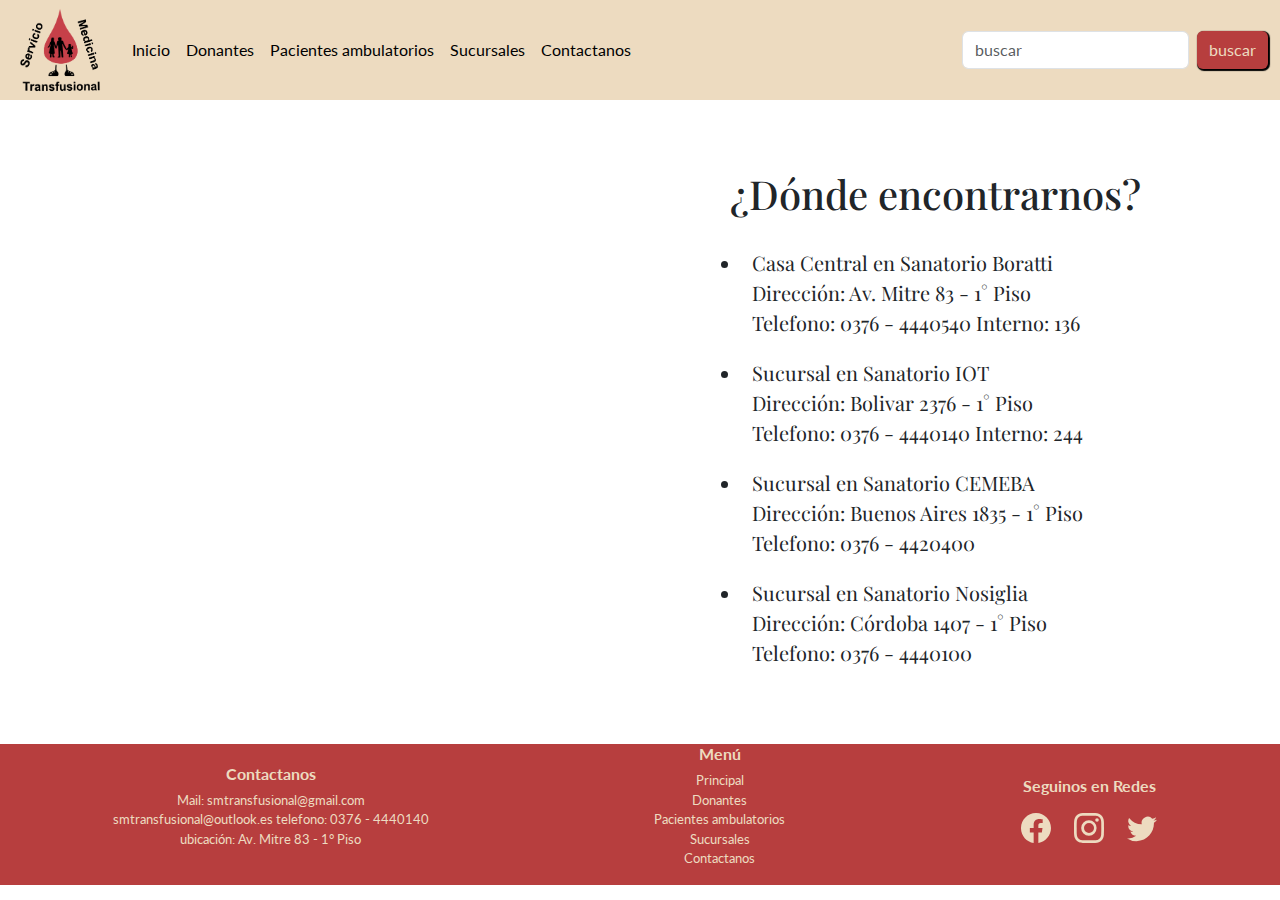
<file: pages/sucursales.html>
<!DOCTYPE html>
<html lang="en">

<head>
    <meta charset="UTF-8">
    <meta name="viewport" content="width=device-width, initial-scale=1.0">
    <meta name="description" content="Casa Central en Sanatorio Boratti / Dirección: Av. Mitre 83 - 1° Piso / Telefono: 0376 - 4440540 Interno: 136">
    <meta name="keywords" content="sucursal, casa central, boratti, iot, cemeba, nosiglia, telefono, dirección">
    <title>Sucursales | Servicio de Medicina Transfusional Dra. Nelida Penayo</title>
    <link rel="shortcut icon" href="../resources/logo-gotita.png">
    <link href="https://cdn.jsdelivr.net/npm/bootstrap@5.3.3/dist/css/bootstrap.min.css" rel="stylesheet"
        integrity="sha384-QWTKZyjpPEjISv5WaRU9OFeRpok6YctnYmDr5pNlyT2bRjXh0JMhjY6hW+ALEwIH" crossorigin="anonymous">
    <link rel="stylesheet" href="../css/main.css">
</head>

<body>
    <!----------------------navbar -->
    <nav class="navbar navbar-expand-lg bg-body-tertiary colorbarra">
        <div class="container-fluid">
            <a class="navbar-brand" href="../index.html"><img class="size" src="../resources/logo-gotita.png"
                    alt="logo servicio de medicina transfusional dra nelida penayo"></a>
            <button class="navbar-toggler" type="button" data-bs-toggle="collapse"
                data-bs-target="#navbarSupportedContent" aria-controls="navbarSupportedContent" aria-expanded="false"
                aria-label="Toggle navigation">
                <span class="navbar-toggler-icon"></span>
            </button>
            <div class="collapse navbar-collapse" id="navbarSupportedContent">
                <ul class="navbar-nav me-auto mb-2 mb-lg-0">
                    <li class="nav-item">
                        <a class="nav-link active" aria-current="page" href="../index.html">Inicio</a>
                    </li>
                    <li class="nav-item">
                        <a class="nav-link active" aria-current="page" href="./donantes.html">Donantes</a>
                    </li>
                    <li class="nav-item">
                        <a class="nav-link active" aria-current="page" href="./pacientesambulatorios.html">Pacientes
                            ambulatorios</a>
                    </li>
                    <li class="nav-item">
                        <a class="nav-link active" aria-current="page" href="./sucursales.html">Sucursales</a>
                    </li>
                    <li class="nav-item">
                        <a class="nav-link active" aria-current="page" href="./contactanos.html">Contactanos</a>
                    </li>
                </ul>
                <form class="d-flex" role="search">
                    <input class="form-control me-2" type="search" placeholder="buscar" aria-label="Search">
                    <button class="btn btn-outline-success buttonbuscar" type="submit">buscar</button>
                </form>
            </div>
        </div>
    </nav>
    <!--------------------------main -->
    <main class="main-sucursales">
        <section class="container-sucursales">
            <div class="indicaciones">
                <h1>¿Dónde encontrarnos?</h1>
                <ul>
                    <li>Casa Central en Sanatorio Boratti <br>Dirección: Av. Mitre 83 - 1° Piso <br>
                        Telefono: 0376 - 4440540 Interno: 136
                    </li>
                    <li>Sucursal en Sanatorio IOT <br>Dirección: Bolivar 2376 - 1° Piso <br>
                        Telefono: 0376 - 4440140 Interno: 244
                    </li>
                    <li>Sucursal en Sanatorio CEMEBA <br>Dirección: Buenos Aires 1835 - 1° Piso <br>
                        Telefono: 0376 - 4420400
                    </li>
                    <li>Sucursal en Sanatorio Nosiglia <br>Dirección: Córdoba 1407 - 1° Piso <br>
                        Telefono: 0376 - 4440100
                    </li>
                </ul>
            </div>
            <div class="mapa">
                <iframe
                    src="https://www.google.com/maps/d/u/0/embed?mid=12GICS5Qv3PlDxjicIVXZwlY-B-DSXMI&ehbc=2E312F&noprof=1"
                    width="480" height="500" class="size-mapa"></iframe>
            </div>
        </section>
    </main>
    <!------------------------- footer -->
    <footer class="footer">
        <div>
            <h6>Contactanos</h6>
            <p>Mail: smtransfusional@gmail.com <br>
                smtransfusional@outlook.es
                telefono: 0376 - 4440140 <br>
                ubicación: Av. Mitre 83 - 1° Piso</p>
        </div>
        <div class="menufooter">
            <h6>Menú</h6>
            <ul>
                <li><a href="../index.html">Principal</a></li>
                <li><a href="./donantes.html">Donantes</a></li>
                <li><a href="./pacientesambulatorios.html">Pacientes ambulatorios</a></li>
                <li><a href="./sucursales.html">Sucursales</a></li>
                <li><a href="./contactanos.html">Contactanos</a></li>
            </ul>
        </div>
        <div>
            <h6>Seguinos en Redes</h6>
            <a href="https://www.facebook.com/DonarSangrePosadas"><svg xmlns="http://www.w3.org/2000/svg" width="30"
                    height="30" fill="currentColor" class="bi bi-facebook" viewBox="0 0 16 16">
                    <path
                        d="M16 8.049c0-4.446-3.582-8.05-8-8.05C3.58 0-.002 3.603-.002 8.05c0 4.017 2.926 7.347 6.75 7.951v-5.625h-2.03V8.05H6.75V6.275c0-2.017 1.195-3.131 3.022-3.131.876 0 1.791.157 1.791.157v1.98h-1.009c-.993 0-1.303.621-1.303 1.258v1.51h2.218l-.354 2.326H9.25V16c3.824-.604 6.75-3.934 6.75-7.951" />
                </svg></a>
            <a href="#"><svg xmlns="http://www.w3.org/2000/svg" width="30" height="30" fill="currentColor"
                    class="bi bi-instagram" viewBox="0 0 16 16">
                    <path
                        d="M8 0C5.829 0 5.556.01 4.703.048 3.85.088 3.269.222 2.76.42a3.9 3.9 0 0 0-1.417.923A3.9 3.9 0 0 0 .42 2.76C.222 3.268.087 3.85.048 4.7.01 5.555 0 5.827 0 8.001c0 2.172.01 2.444.048 3.297.04.852.174 1.433.372 1.942.205.526.478.972.923 1.417.444.445.89.719 1.416.923.51.198 1.09.333 1.942.372C5.555 15.99 5.827 16 8 16s2.444-.01 3.298-.048c.851-.04 1.434-.174 1.943-.372a3.9 3.9 0 0 0 1.416-.923c.445-.445.718-.891.923-1.417.197-.509.332-1.09.372-1.942C15.99 10.445 16 10.173 16 8s-.01-2.445-.048-3.299c-.04-.851-.175-1.433-.372-1.941a3.9 3.9 0 0 0-.923-1.417A3.9 3.9 0 0 0 13.24.42c-.51-.198-1.092-.333-1.943-.372C10.443.01 10.172 0 7.998 0zm-.717 1.442h.718c2.136 0 2.389.007 3.232.046.78.035 1.204.166 1.486.275.373.145.64.319.92.599s.453.546.598.92c.11.281.24.705.275 1.485.039.843.047 1.096.047 3.231s-.008 2.389-.047 3.232c-.035.78-.166 1.203-.275 1.485a2.5 2.5 0 0 1-.599.919c-.28.28-.546.453-.92.598-.28.11-.704.24-1.485.276-.843.038-1.096.047-3.232.047s-2.39-.009-3.233-.047c-.78-.036-1.203-.166-1.485-.276a2.5 2.5 0 0 1-.92-.598 2.5 2.5 0 0 1-.6-.92c-.109-.281-.24-.705-.275-1.485-.038-.843-.046-1.096-.046-3.233s.008-2.388.046-3.231c.036-.78.166-1.204.276-1.486.145-.373.319-.64.599-.92s.546-.453.92-.598c.282-.11.705-.24 1.485-.276.738-.034 1.024-.044 2.515-.045zm4.988 1.328a.96.96 0 1 0 0 1.92.96.96 0 0 0 0-1.92m-4.27 1.122a4.109 4.109 0 1 0 0 8.217 4.109 4.109 0 0 0 0-8.217m0 1.441a2.667 2.667 0 1 1 0 5.334 2.667 2.667 0 0 1 0-5.334" />
                </svg></a>
            <a href="#"><svg xmlns="http://www.w3.org/2000/svg" width="30" height="30" fill="currentColor"
                    class="bi bi-twitter" viewBox="0 0 16 16">
                    <path
                        d="M5.026 15c6.038 0 9.341-5.003 9.341-9.334q.002-.211-.006-.422A6.7 6.7 0 0 0 16 3.542a6.7 6.7 0 0 1-1.889.518 3.3 3.3 0 0 0 1.447-1.817 6.5 6.5 0 0 1-2.087.793A3.286 3.286 0 0 0 7.875 6.03a9.32 9.32 0 0 1-6.767-3.429 3.29 3.29 0 0 0 1.018 4.382A3.3 3.3 0 0 1 .64 6.575v.045a3.29 3.29 0 0 0 2.632 3.218 3.2 3.2 0 0 1-.865.115 3 3 0 0 1-.614-.057 3.28 3.28 0 0 0 3.067 2.277A6.6 6.6 0 0 1 .78 13.58a6 6 0 0 1-.78-.045A9.34 9.34 0 0 0 5.026 15" />
                </svg></a>
        </div>
    </footer>
    <script src="https://cdn.jsdelivr.net/npm/bootstrap@5.3.3/dist/js/bootstrap.bundle.min.js"
        integrity="sha384-YvpcrYf0tY3lHB60NNkmXc5s9fDVZLESaAA55NDzOxhy9GkcIdslK1eN7N6jIeHz"
        crossorigin="anonymous"></script>

</body>

</html>
</file>
<file: css/main.css>
@import url("https://fonts.googleapis.com/css2?family=Lato:ital,wght@0,100;0,300;0,400;0,700;0,900;1,100;1,300;1,400;1,700;1,900&family=Playfair+Display:ital,wght@0,400..900;1,400..900&display=swap");
* {
  margin: 0;
  padding: 0;
  box-sizing: border-box;
  font-family: "Lato", sans-serif;
}

h1 {
  font-family: "Playfair Display", serif;
  text-align: center;
  margin: 10px;
  padding: 10px;
}

.gotita-size {
  width: 200px;
  height: 200px;
}

.shadow, .main-contactanos .container-contactanos .formulario, .main-pacientesamb .formulario .turnos, .requisitos, .container-banner, .navbar a:hover {
  box-shadow: #B73E3E 0px 5px 20px;
  border-radius: 5px;
}

.navbar {
  background-color: #eddbc0 !important;
  position: sticky;
  top: 0px;
  height: 100px;
  z-index: 1;
}
.navbar a img {
  height: 120px;
}
.navbar form button {
  background-color: #B73E3E;
  color: #eddbc0;
  border: none;
  box-shadow: 1px 1px 1px 1px black;
}
.navbar form button:hover {
  background-color: rgb(248, 142, 142);
}
.navbar form .form-control {
  margin: auto;
}
.navbar a:hover {
  font-weight: bolder;
  background-color: #eddbc0;
}

@media (max-width: 768px) {
  .container-fluid {
    margin: 0px;
    background-color: #eddbc0;
  }
  .size {
    height: 90px !important;
  }
}
.container-banner {
  display: grid;
  grid-template-columns: 1fr 1fr;
  grid-template-rows: 1fr;
  grid-auto-columns: 1fr;
  grid-auto-flow: row;
  justify-content: space-between;
  align-content: space-between;
  justify-items: center;
  align-items: center;
  grid-template-areas: "text logo-completo";
}
.container-banner .text {
  grid-area: text;
}
.container-banner .logo-completo {
  grid-area: logo-completo;
}
.container-banner div {
  display: flex;
  text-align: center;
  flex-direction: column;
  align-items: center;
}
.container-banner div img {
  width: 300px;
  height: 300px;
}

@media (max-width: 768px) {
  .container-banner {
    grid-template-columns: 1fr;
    grid-template-rows: 1fr;
    grid-auto-columns: 1fr;
    grid-template-areas: "text" "logo-completo";
  }
}
footer {
  display: flex;
  flex-wrap: wrap;
  flex-direction: row;
  align-content: center;
  justify-content: space-around;
  align-items: center;
  color: #eddbc0;
  background-color: #B73E3E;
  text-align: center;
  font-size: 13px;
}
footer .menufooter ul {
  padding-left: 0px;
}
footer .menufooter ul li {
  list-style-type: none;
}
footer .menufooter ul li a {
  text-decoration: none;
  color: #eddbc0;
}
footer .bi {
  color: #eddbc0;
  margin: 10px;
}
footer .bi-twitter:hover {
  color: #1DA1F2;
}
footer .bi-instagram:hover {
  color: rgb(188, 12, 241);
}
footer .bi-facebook:hover {
  color: #4267B2;
}
footer h6 {
  font-weight: bolder;
}

@media (max-width: 768px) {
  .footer {
    flex-direction: column;
  }
}
.main-index .container {
  display: grid;
  grid-template-columns: 1fr 1fr 1fr;
  grid-template-rows: 1fr;
  gap: 0px 0px;
  grid-auto-flow: row;
  justify-content: space-between;
  align-content: space-between;
  justify-items: center;
  align-items: center;
  grid-template-areas: "sangre donar donacion";
  width: 100%;
}
.main-index .container .sangre {
  grid-area: sangre;
}
.main-index .container .donar {
  grid-area: donar;
}
.main-index .container .donacion {
  grid-area: donacion;
}
.main-index .container .donacion li {
  display: list-item;
}
.main-index .plantilla {
  display: flex;
  align-items: center;
  justify-content: center;
  flex-direction: column;
  flex-wrap: wrap;
  align-content: center;
  text-align: center;
  padding-top: 20px;
}
.main-index .plantilla img {
  height: 500px;
}
.main-index .plantilla button {
  background-color: #B73E3E;
  padding: 20px;
  margin: 20px;
  border-radius: 10px;
}
.main-index .plantilla button a {
  color: #eddbc0;
  border-radius: 20px;
  text-decoration: none;
}
.main-index .plantilla button a:visited {
  color: grey;
}

@media (max-width: 768px) {
  .main-index .container {
    grid-template-columns: 1fr;
    grid-template-rows: 1fr;
    grid-auto-columns: 1fr;
    grid-template-areas: "sangre" "donacion" "donar";
  }
}
.main-donantes .container-donantes {
  display: grid;
  grid-auto-columns: 1fr;
  grid-template-columns: 1fr 1fr;
  grid-template-rows: 1fr 1fr;
  grid-template-areas: "quienes vih" "cantidad debilitar";
  justify-content: space-between;
  align-content: space-between;
  justify-items: center;
  align-items: start;
  text-align: center;
  height: 500px;
  margin-right: 20px;
  margin-bottom: 20px;
  padding: 10px;
}
.main-donantes .quienes {
  grid-area: quienes;
}
.main-donantes .cantidad {
  grid-area: cantidad;
}
.main-donantes .vih {
  grid-area: vih;
}
.main-donantes .debilitar {
  grid-area: debilitar;
}

.requisitos {
  display: flex;
  text-align: center;
  margin: 35px;
  padding: 10px;
  flex-direction: row;
  flex-wrap: wrap;
  justify-content: space-around;
}
.requisitos button {
  background-color: #B73E3E;
  padding: 20px;
  margin: 20px;
  border-radius: 10px;
}
.requisitos button a {
  color: #eddbc0;
  border-radius: 20px;
  text-decoration: none;
}
.requisitos button a:visited {
  color: grey;
}

@media (max-width: 768px) {
  .main-donantes .container-donantes {
    grid-template-columns: 1fr;
    grid-auto-columns: 1fr;
    grid-template-rows: 1fr 1fr 1fr 1fr;
    grid-template-areas: "quienes" "cantidad" "vih" "debilitar";
    height: 1100px;
  }
}
.main-pacientesamb {
  display: flex;
  align-items: center;
  flex-direction: column;
  align-content: center;
  justify-content: center;
  flex-wrap: wrap;
  text-align: center;
}
.main-pacientesamb .container-pacientesamb {
  display: grid;
  grid-auto-columns: 1fr;
  grid-template-columns: 1fr 1fr;
  grid-template-rows: 1fr;
  gap: 0px 100px;
  grid-template-areas: "transfusiones sangre";
  justify-content: space-between;
  align-content: space-between;
  justify-items: center;
  align-items: start;
  margin: 20px;
  padding: 20px;
}
.main-pacientesamb .transfusiones {
  grid-area: transfusiones;
  width: 400px;
}
.main-pacientesamb .sangre {
  grid-area: sangre;
  width: 400px;
}
.main-pacientesamb .formulario {
  display: flex;
  flex-direction: column;
  align-items: center;
  justify-content: center;
  margin: 10px;
}
.main-pacientesamb .formulario .turnos {
  text-align: center;
  margin: 30px;
  padding: 10px;
  padding-top: 20px;
  width: 300px;
  height: 390px;
}
.main-pacientesamb .formulario .turnos input {
  margin: 0.5px;
}

@media (max-width: 768px) {
  .main-pacientesamb .container-pacientesamb {
    grid-template-columns: 1fr;
    grid-template-rows: 1fr;
    grid-auto-columns: 1fr;
    grid-template-areas: "transfusiones" "sangre";
    margin: 10px;
    padding: 10px;
  }
  .main-pacientesamb .container-pacientesamb .transfusiones {
    width: 350px;
  }
  .main-pacientesamb .container-pacientesamb .sangre {
    width: 350px;
  }
}
@media (max-width: 375px) {
  .main-pacientesamb .container-pacientesamb .sangre {
    width: 290px;
    margin-right: 10px;
  }
  .main-pacientesamb .container-pacientesamb .transfusiones {
    width: 290px;
    margin-right: 10px;
  }
  .main-pacientesamb .formulario .turnos {
    width: 250px;
  }
}
.main-sucursales {
  margin: 50px;
}
.main-sucursales .container-sucursales {
  display: grid;
  grid-template-columns: 1fr 1fr;
  grid-template-rows: 1fr;
  grid-auto-columns: 1fr;
  gap: 0px 0px;
  grid-auto-flow: row;
  justify-content: space-between;
  align-content: space-between;
  justify-items: center;
  align-items: center;
  grid-template-areas: "mapa indicaciones";
}
.main-sucursales .container-sucursales .mapa {
  grid-area: mapa;
}
.main-sucursales .container-sucursales .indicaciones {
  grid-area: indicaciones;
}
.main-sucursales .container-sucursales .indicaciones li {
  display: list-item;
  padding: 10px;
  font-family: "Playfair Display", serif;
  font-size: 20px;
}

@media (max-width: 768px) {
  .main-sucursales .container-sucursales {
    grid-template-columns: 1fr;
    grid-template-rows: 1fr;
    grid-auto-columns: 1fr;
    grid-template-areas: "indicaciones" "mapa";
  }
}
@media (max-width: 768px) {
  .size-mapa {
    height: 250px;
    width: 190px;
  }
}
@media (max-width: 768px) {
  .indicaciones {
    width: 190px;
    margin: 10px;
  }
}
.main-contactanos .container-contactanos {
  display: flex;
  flex-direction: column;
  align-content: center;
  justify-content: center;
  align-items: center;
}
.main-contactanos .container-contactanos .formulario {
  text-align: center;
  margin: 30px;
  width: 400px;
  height: 550px;
}
.main-contactanos .container-contactanos .formulario h2 {
  margin-top: 10px;
}
.main-contactanos .container-contactanos .formulario .enviar {
  color: #eddbc0;
  background-color: #B73E3E;
  border-radius: 5px;
  padding: 5px;
}

@media (max-width: 768px) {
  .main-contactanos .container-contactanos .formulario {
    width: 250px;
  }
}/*# sourceMappingURL=main.css.map */
</file>
